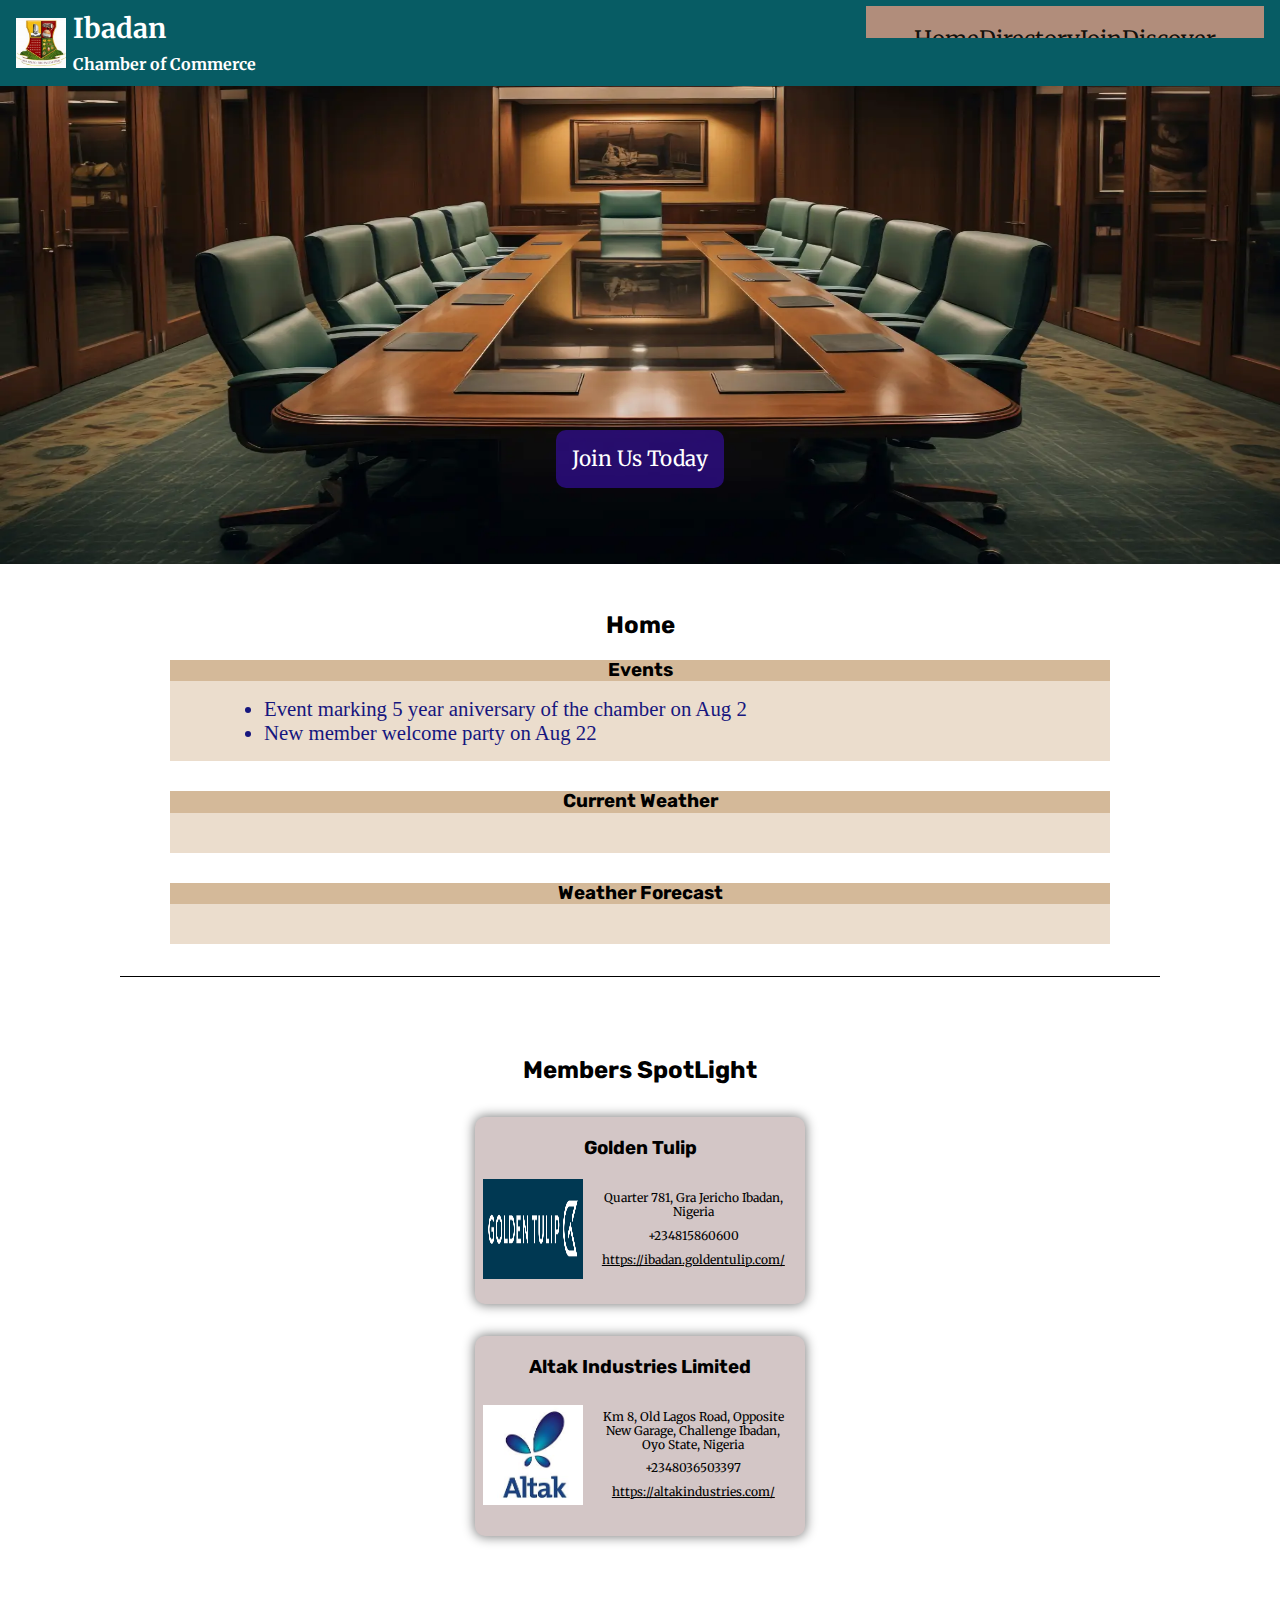
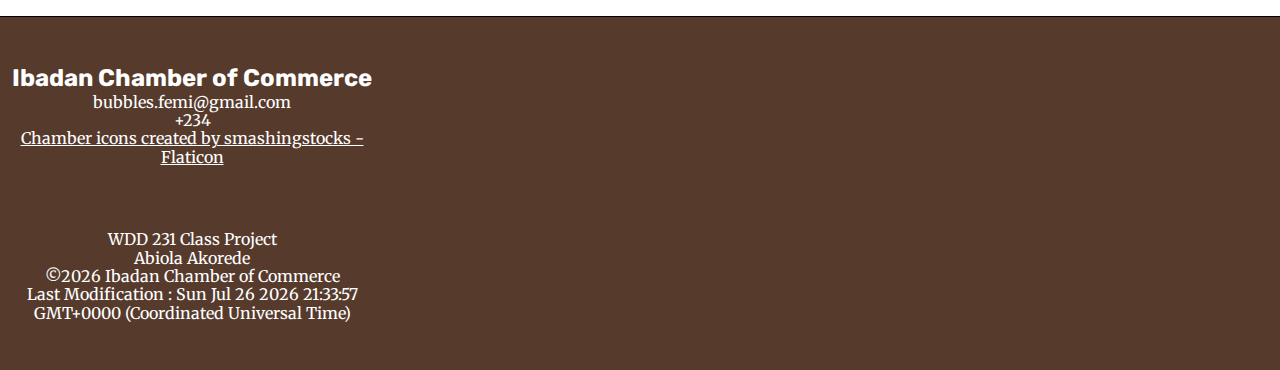
<file: chamber/index.html>
<!DOCTYPE html>
<html lang="en">
<head>
    <meta charset="UTF-8">
    <meta name="viewport" content="width=device-width, initial-scale=1.0">
    <meta name="author" content="Abiola Akorede">
    <meta name="description" content="Home Page | Chamber of Commerce. This will be the home page of business listed on my site.">
    <meta property="og:title" content="Ibadan Chamber of Commerce Homepage">
    <meta property="og:type" content="website">
    <meta property="og:description" content="My chamber of commerce page for WDD231 final project.">
    <meta property="og:image" content="https://abiolafemi.github.io/wdd231/chamber/chamberOfCommercePic.jpg">
    <meta property="og:url" content="https://abiolafemi.github.io/wdd231/chamber/directory.html">
    <title>Home Page | Chamber of Commerce</title>
    <link rel="preconnect" href="https://fonts.googleapis.com">
    <link rel="preconnect" href="https://fonts.gstatic.com" crossorigin>
    <link
        href="https://fonts.googleapis.com/css2?family=Quicksand:wght@300..700&family=Raleway:ital,wght@0,100..900;1,100..900&display=swap"
        rel="stylesheet">
    <link rel="icon" href="favicon.ico" type="image/x-icon">
    <link rel="stylesheet" href="styles/chamber-large.css">
    <link rel="stylesheet" href="styles/chamber.css">
    <link rel="stylesheet" href="styles/normalize.css">
    <script src="scripts/index.js" defer></script>
    
  
</head>
<body>
    <header>
        <div class="header">
            <div id="logo">
                <img src="images/oyo_state.jpeg" alt="A mansion or a house logo" width="50" height="50">
                <p>Ibadan</p>
                <p id="smallFont">Chamber of Commerce</p>
            </div>
            <p id="menuBar"></p>
        </div>
        <nav id="navi">
            <ul>
                <li><a href="index.html">Home</a></li>
                <li><a href="directory.html">Directory</a></li>
                <li><a href="#">Join</a></li>
                <li><a href="#">Discover</a></li>
            </ul>
        </nav>
    </header>
    <main>
        <div class="imagecontainer">
            <picture class="hero">
                <source srcset="images/chamber-heroimage-large.webp" media="(min-width: 1200px)" width="1500"
                    height="750">
                <source srcset="images/chamber-heroimage-medium.webp" media="(min-width: 600px)">
                <img src="images/chamber-heroimage-small.webp"
                    alt="hero-image showing a board room with chairs arranged round a rectangular table" width="400"
                    height="200">
            </picture>
            <p id="action"><a href="#">Join Us Today</a></p>
        </div>
        <section class="infoCardSection">
            <h2>Home</h2>
            <div class="homepageSection1Grid">
                <div>
                    <h3>Events</h3>
                    <ul>
                        <li>Event marking 5 year aniversary of the chamber on Aug 2</li>
                        <li>New member welcome party on Aug 22</li>
                    </ul>
                </div>
                <div>
                    <h3>Current Weather</h3>
                    <div id="current-weather"></div>
                </div>
                <div>
                    <h3>Weather Forecast</h3>
                    <div class="infoCard" id="weather-forecast"></div>
                </div>
            </div>
        </section>
        <section class="homepageSection2">
            <h2>Members SpotLight</h2>
            <div id="members"></div>
        </section>
    </main>
    <footer>
        <div>
            <h2>Ibadan Chamber of Commerce</h2>
            <p>bubbles.femi@gmail.com</p>
            <p>+234</p>
            <p>
                <a id="a" href="https://www.flaticon.com/free-icons/chamber" title="chamber icons">Chamber icons created
                    by
                    smashingstocks - Flaticon</a>
            </p>
        </div>

        <div class="socialMediaIcons"></div>
        <div>
            <p>WDD 231 Class Project</p>
            <p>Abiola Akorede</p>
            <p>©<span id="currentYear"></span> Ibadan Chamber of Commerce</p>
            <p>Last Modification : <span id="lastModified"></span></p>
        </div>
    </footer>
</body>
</html>
</file>
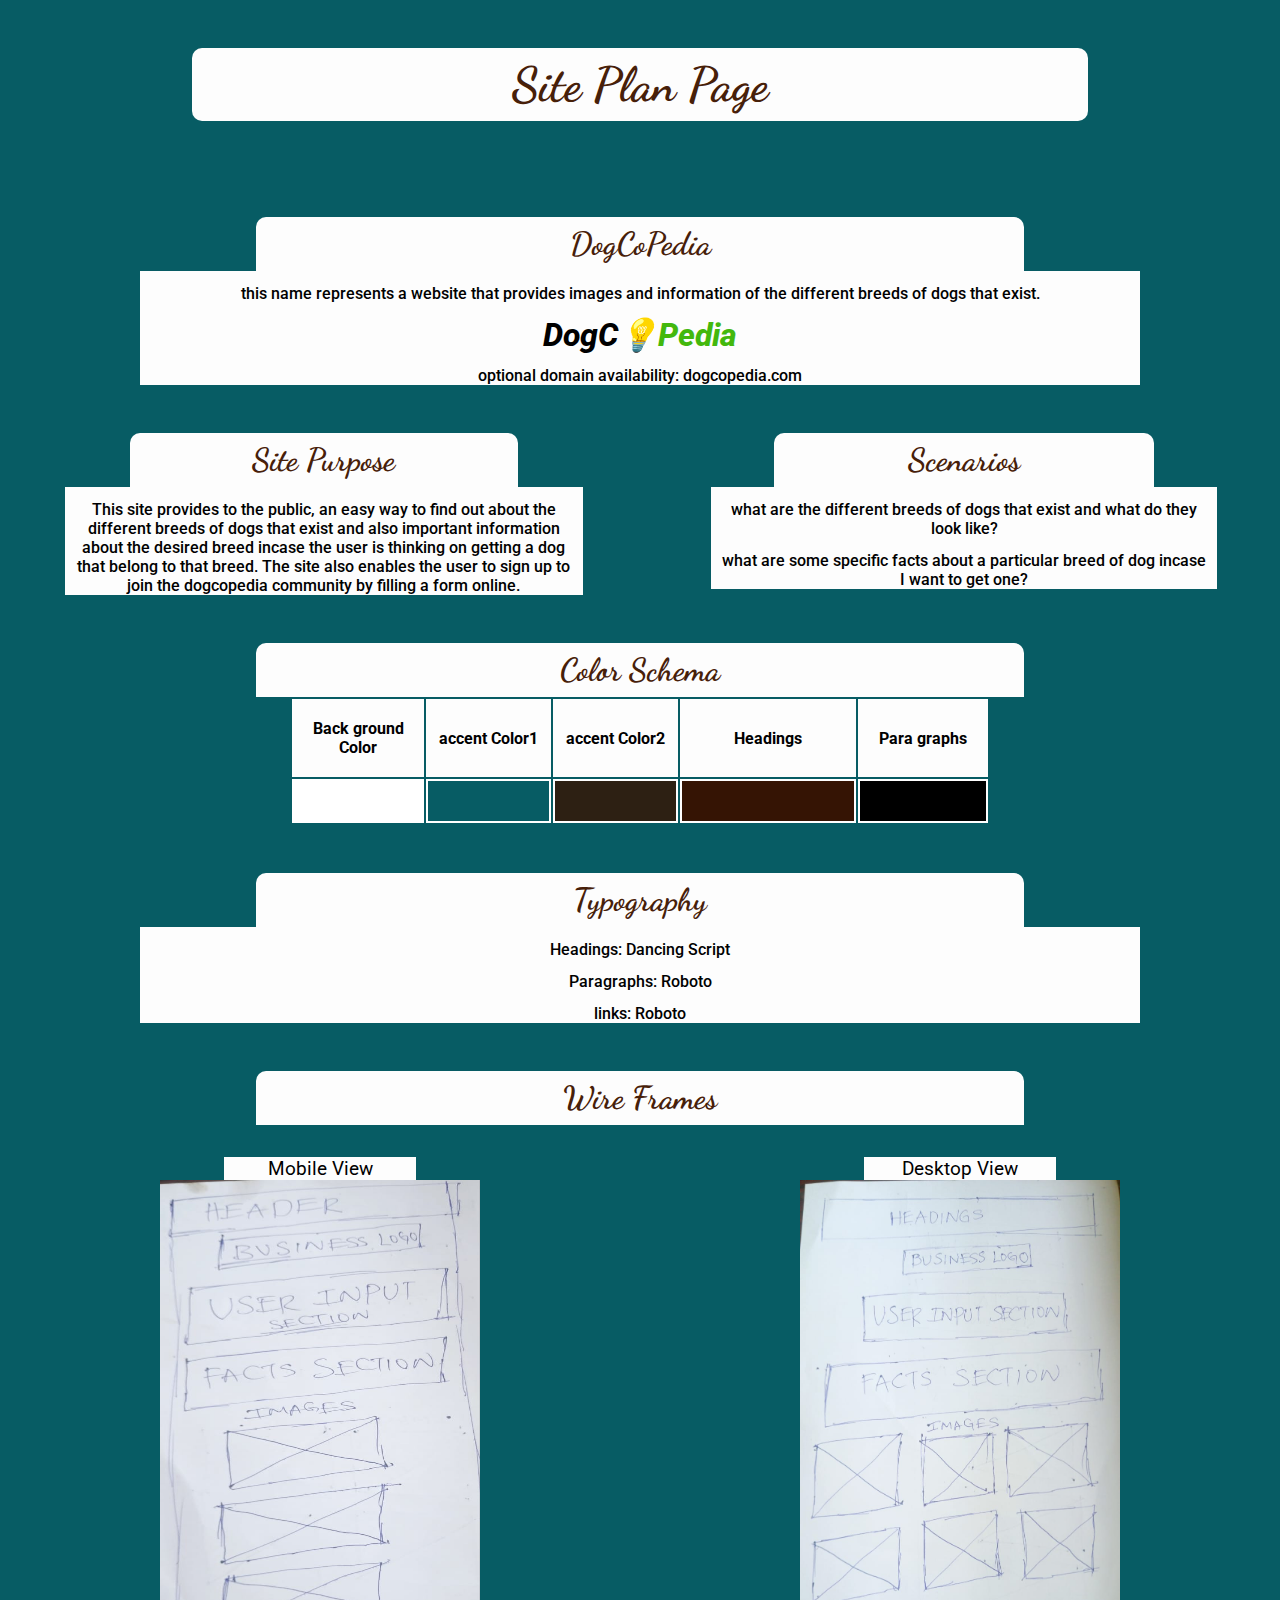
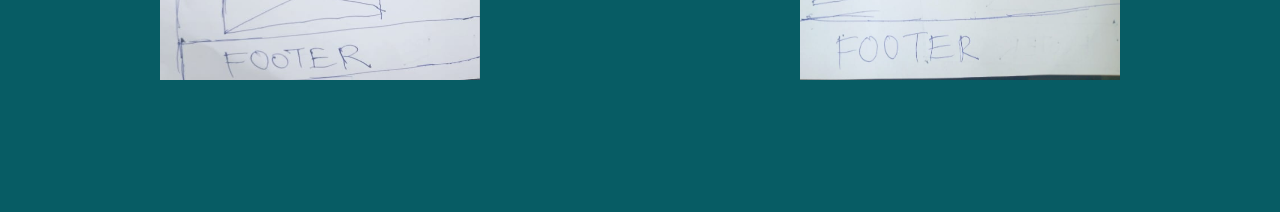
<file: siteplan.html>
<!DOCTYPE html>
<html lang="en">
<head>
    <meta charset="UTF-8">
    <meta name="viewport" content="width=device-width, initial-scale=1.0">
    <title>Site Plan</title>
    <link rel="stylesheet" href="styles/siteplan.css">
    <link rel="stylesheet" href="styles/siteplan-large.css">
</head>
<body>
    <h1>Site Plan Page</h1>
    <div id="name">
    <h2>DogCoPedia</h2>
    <p>
        this name represents a website that provides images and information of the different breeds of 
        dogs that exist.
    </p>
    <p id="logo">DogC<span>💡</span><span id=green>Pedia</span></p>
    <p>optional domain availability: dogcopedia.com</p>
    </div>
    <div id="purpose">
    <h2>Site Purpose</h2>
    <p>
        This site provides to the public, an easy way to find out about the different breeds of dogs that 
        exist and also important information about the desired breed incase the user is thinking on 
        getting a dog that belong to that breed.
        The site also enables the user to sign up to join the 
        dogcopedia community by filling a form online.
    </p>
    </div>
    <div id="scenarios">
    <h2>Scenarios</h2>
    <p>what are the different breeds of dogs that exist and what do they look like?</p>
    <p>what are some specific facts about a particular breed of dog incase I want to get one?</p>
    </div>
    <div id="remainder">
    <h2>Color Schema</h2>
    <table>
        <tr>
            <th>Back ground Color</th>
            <th>accent Color1</th>
            <th>accent Color2</th>
            <th>Headings</th>
            <th>Para graphs</th>
        </tr>
        <tr>
            <td class="BackgroundColor"></td>
            <td class="accentColor1"></td>
            <td class="accentColor2"></td>
            <td class="Headings"></td>
            <td class="Paragraphs"></td>
        </tr>
    </table>
    <h2>Typography</h2>
        <p>Headings: Dancing Script</p>
        <p>Paragraphs: Roboto</p>
        <p>links: Roboto</p>
        <div id="wireframes">
            <h2>Wire Frames</h2>
            <figure id="mobileView">
                <figcaption>Mobile View</figcaption>
                <img src="images/mobile-view-wireframe.jpg" loading="lazy" alt="mobile view wireframe" height="500">
            </figure>
            <figure id="desktopView">
                <figcaption>Desktop View</figcaption>
                <img src="images/large-view-wireframe.jpg" loading="lazy" alt="desktop view wireframe"  height="500">
            </figure>
        </div>
    </div>
</body>
</html>
</file>
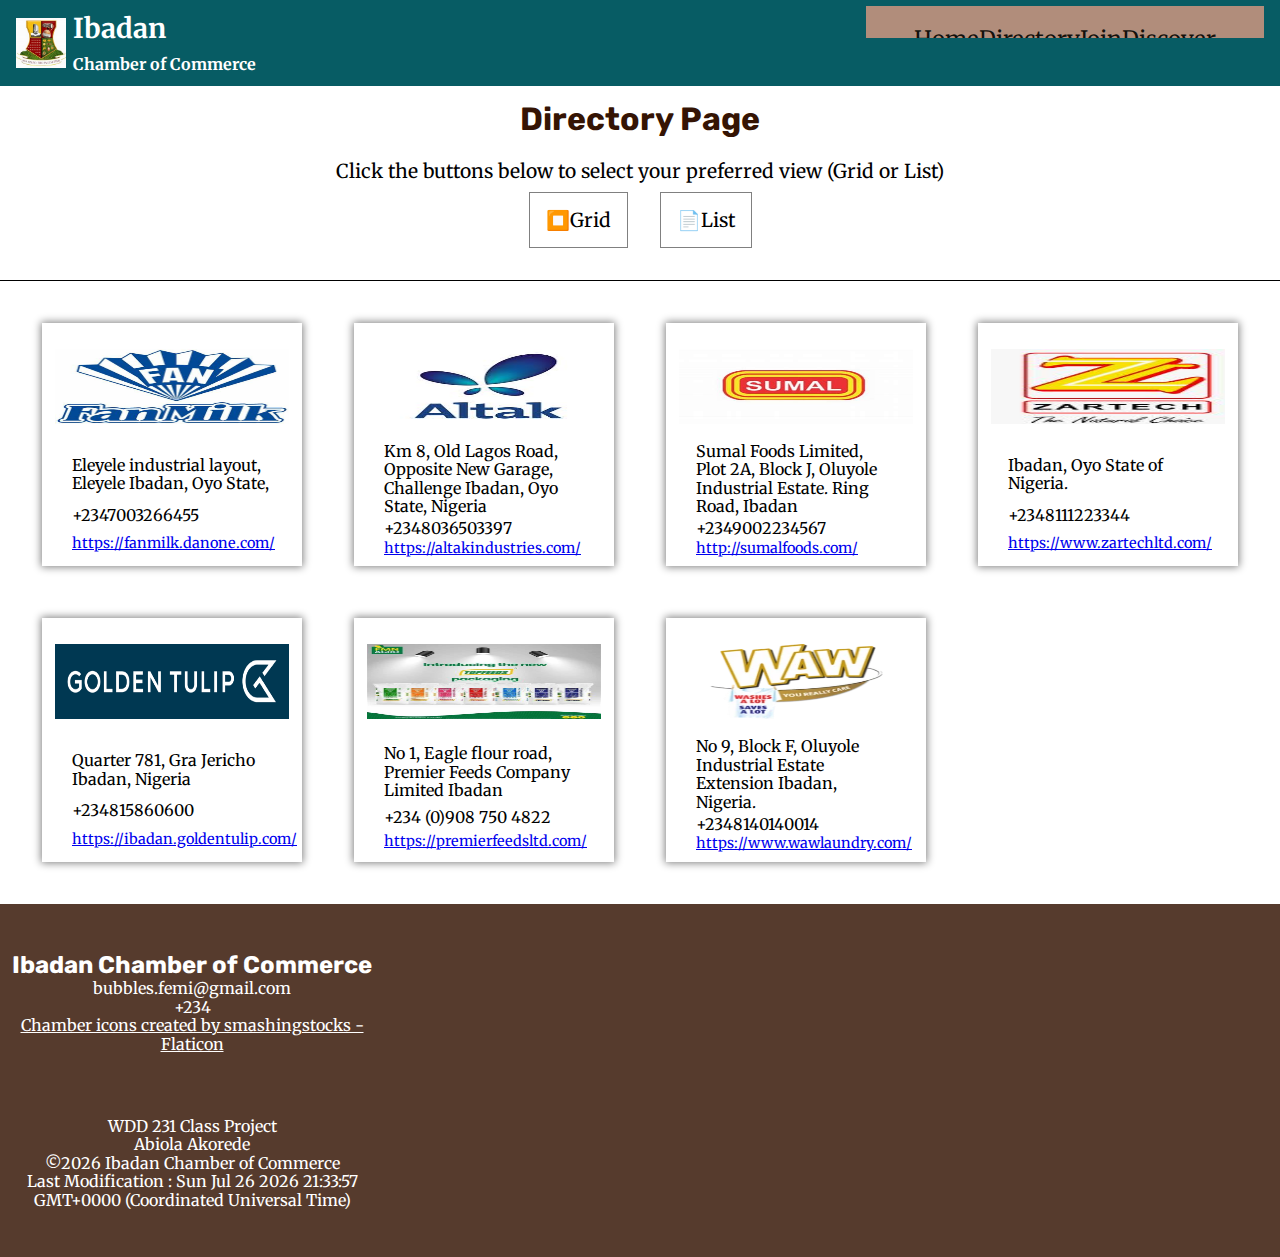
<file: chamber/directory.html>
<!DOCTYPE html>
<html lang="en">
<head>
    <meta charset="UTF-8">
    <meta name="viewport" content="width=device-width, initial-scale=1.0">
    <meta name="author" content="Abiola Akorede">
    <meta name="description" content="Chamberof Commerce. This will be the directory of business listed on my site.">
    <meta property="og:title" content="Abiola Chamber of Commerce Directory">
    <meta property="og:type" content="website">
    <meta property="og:description" content="My chamber of commerce page for WDD231 final project.">
    <meta property="og:image" content="https://www.wltravel.net/wp-content/uploads/2021/05/agodi-gardens.png">
    <meta property="og:url" content="https://abiolafemi.github.io/wdd231/chamber/directory.html">
    <title>Chamber of Commerce: Directory Page</title>
    <link rel="preconnect" href="https://fonts.googleapis.com">
    <link rel="preconnect" href="https://fonts.gstatic.com" crossorigin>
    <link
        href="https://fonts.googleapis.com/css2?family=Quicksand:wght@300..700&family=Raleway:ital,wght@0,100..900;1,100..900&display=swap"
        rel="stylesheet">
    <link rel="icon" href="favicon.ico" type="image/x-icon">
    <link rel="stylesheet" href="styles/chamber-large.css">
    <link rel="stylesheet" href="styles/chamber.css">
    <link rel="stylesheet" href="styles/normalize.css">
    <script src="scripts/directory.js" defer></script>
    
</head>
<body>
    <header>
        <div class="header">
            <div id="logo">
                <img src="images/oyo_state.jpeg" alt="A mansion or a house logo" width="50" height="50">
                <p>Ibadan</p>
                <p id="smallFont">Chamber of Commerce</p>
            </div>
            <p id="menuBar"></p>
        </div>
        <nav id="navi">
            <ul>
                <li><a href="index.html">Home</a></li>
                <li><a href="directory.html">Directory</a></li>
                <li><a href="join.html">Join</a></li>
                <li><a href="discover.html">Discover</a></li>
            </ul>
        </nav>
    </header>
    <main>
        <section>
            <h1>Directory Page</h1>
            <p>Click the buttons below to select your preferred view (Grid or List)</p>
            <div id="displayButtons">
                <p id="grid">⏹️Grid</p>
                <p id="list">📄List</p>
            </div>
        </section>
        <div id="businessList"></div>
    </main>
    <footer>
        <div>
            <h2>Ibadan Chamber of Commerce</h2>
            <p>bubbles.femi@gmail.com</p>
            <p>+234</p>
            <p>
                <a id="a" href="https://www.flaticon.com/free-icons/chamber" title="chamber icons">Chamber icons created
                    by
                    smashingstocks - Flaticon</a>
            </p>
        </div>

        <div class="socialMediaIcons"></div>
        <div>
            <p>WDD 231 Class Project</p>
            <p>Abiola Akorede</p>
            <p>©<span id="currentYear"></span> Ibadan Chamber of Commerce</p>
            <p>Last Modification : <span id="lastModified"></span></p>
        </div>
    </footer>
</body>
</html>
</file>
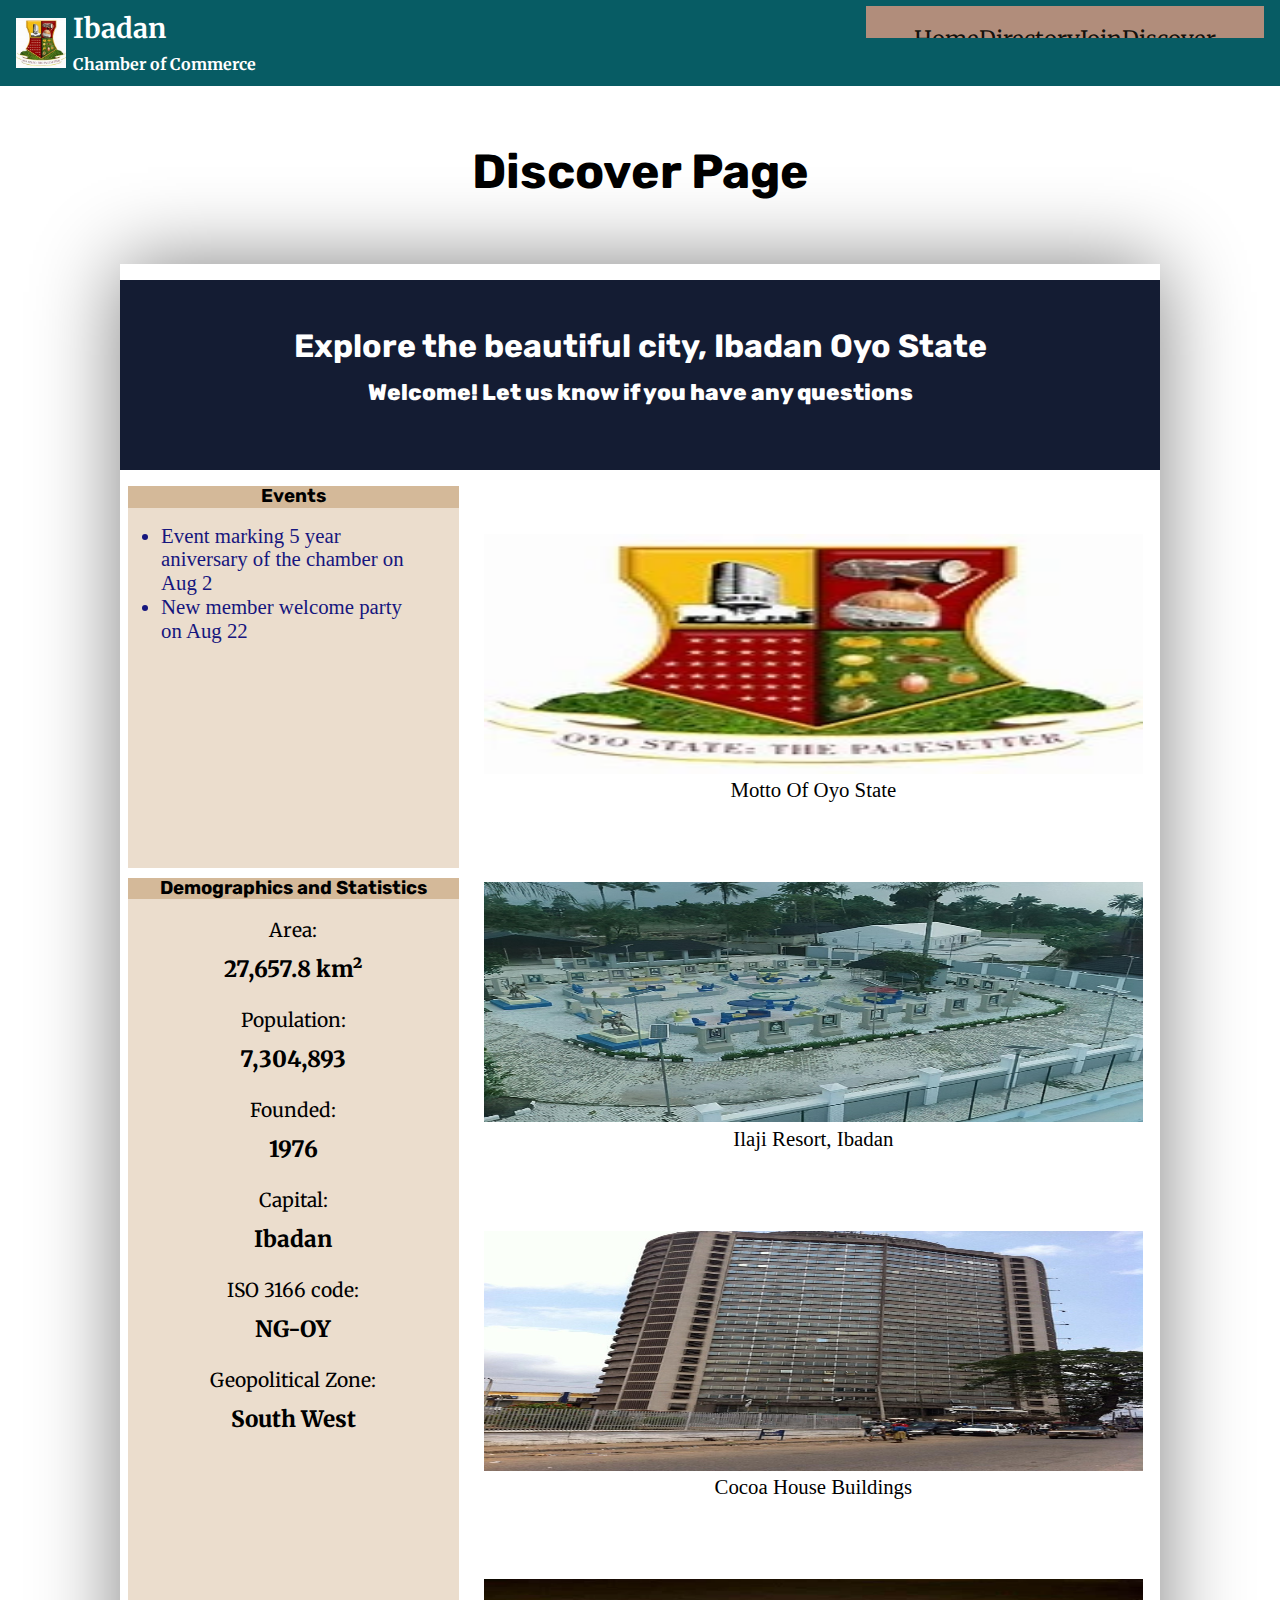
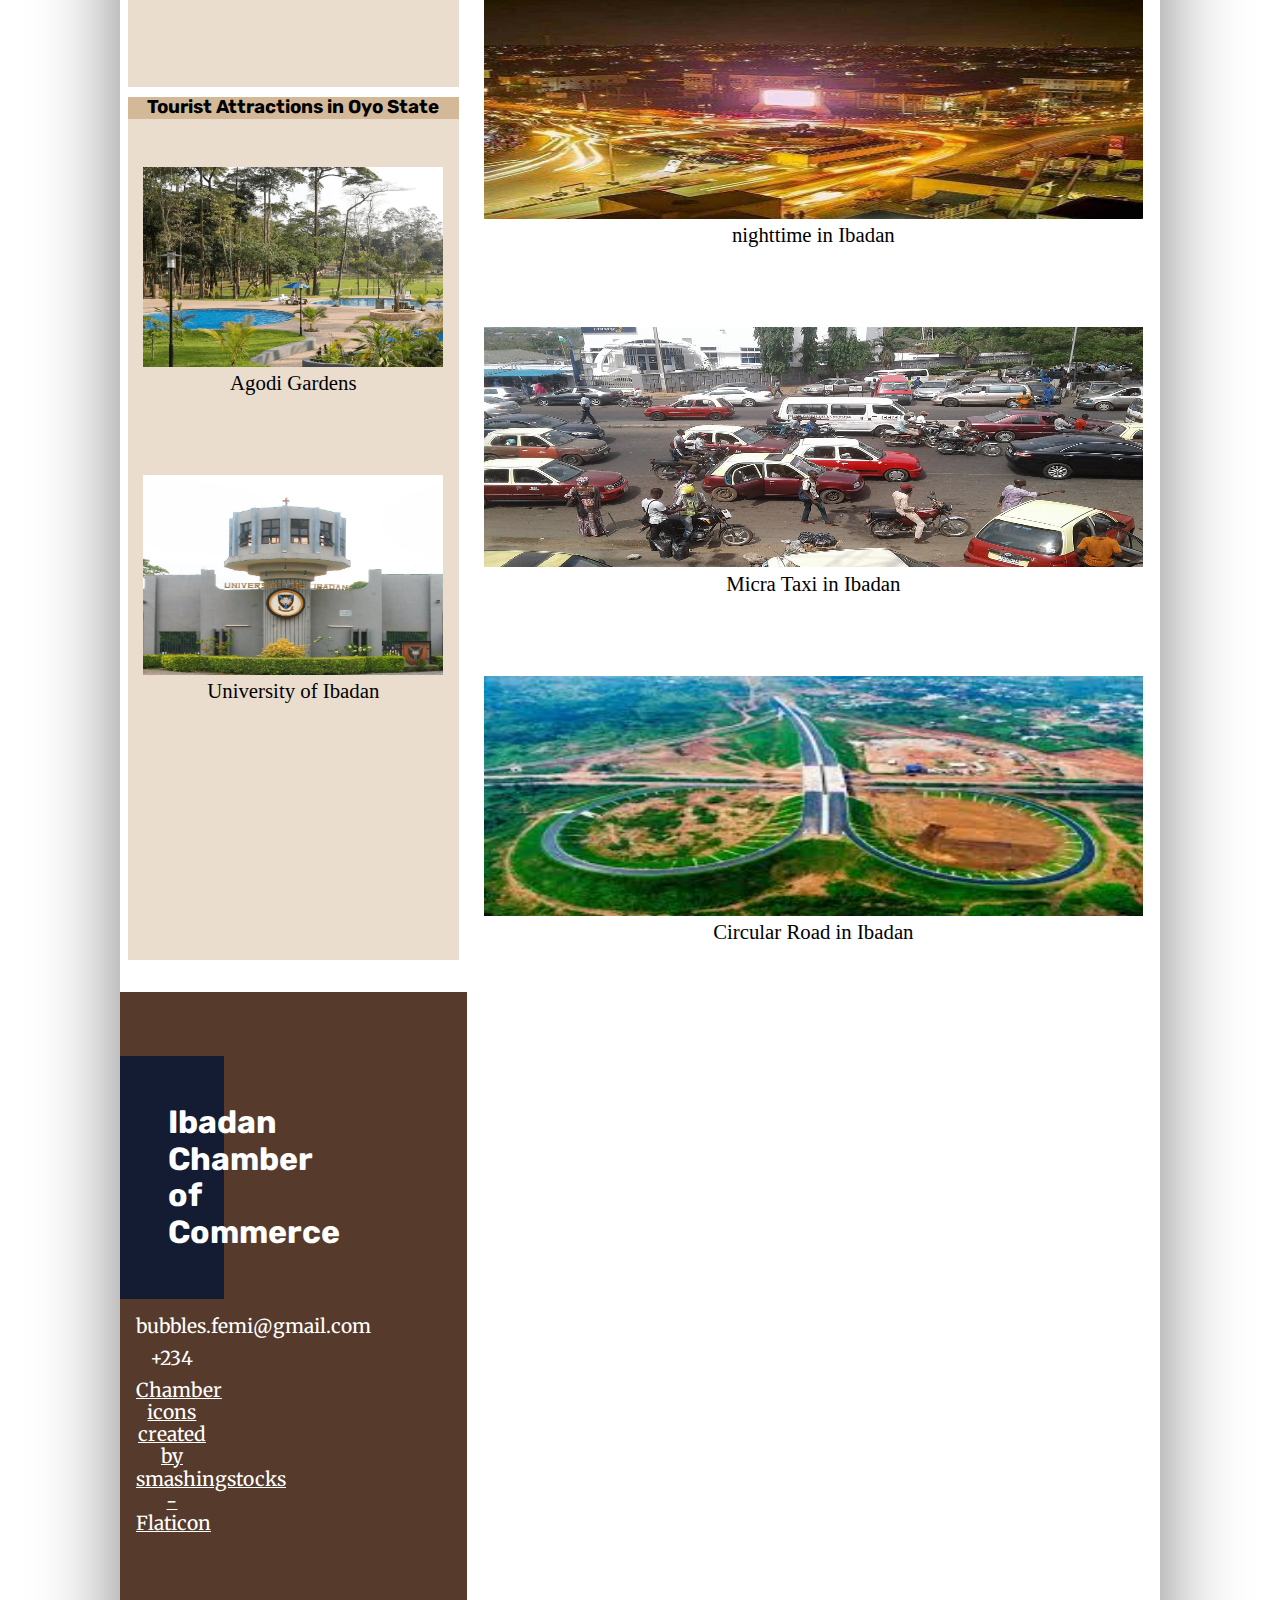
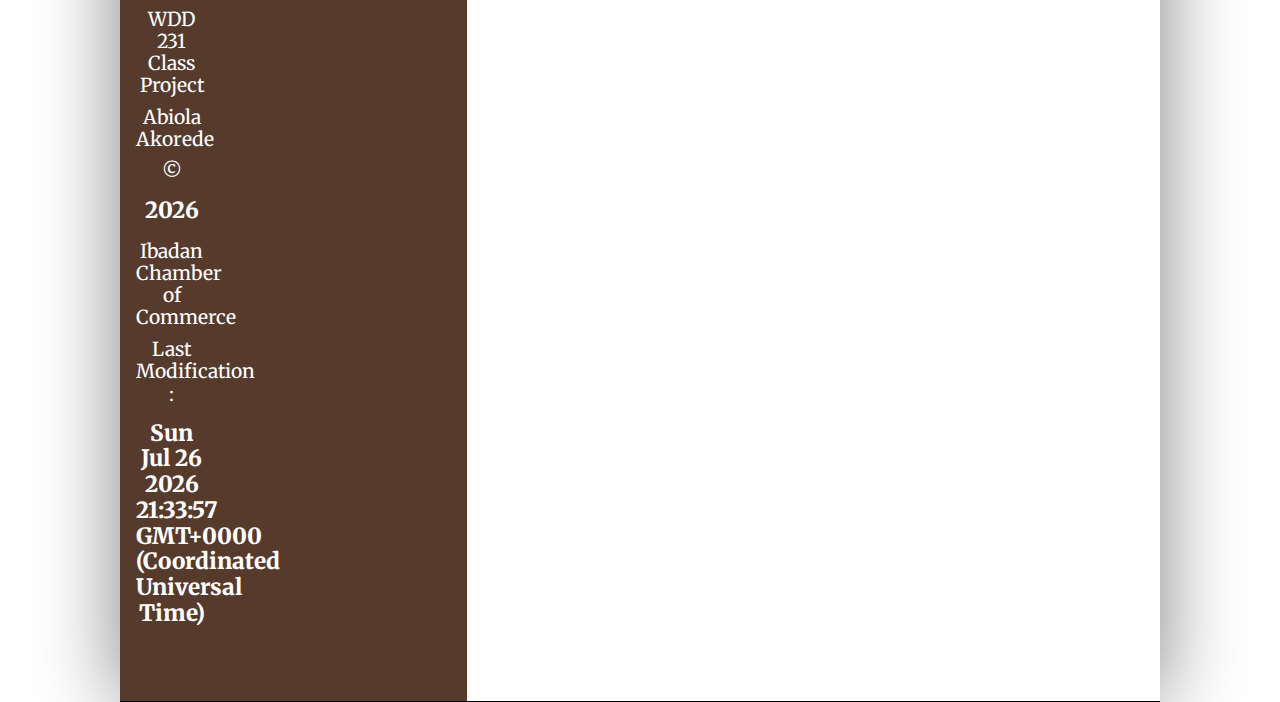
<file: chamber/discover.html>
<!DOCTYPE html>
<html lang="en">
<head>
    <meta charset="UTF-8">
    <meta name="viewport" content="width=device-width, initial-scale=1.0">
    <meta name="author" content="Abiola Akorede">
    <meta name="description" content="Discover Page | Chamber of Commerce. This will be the home page of business listed on my site.">
    <meta property="og:title" content="Ibadan Chamber of Commerce Homepage">
    <meta property="og:type" content="website">
    <meta property="og:description" content="a platform for navigating the business scope of Ibadan, Nigeria">
    <meta property="og:image" content="https://abiolafemi.github.io/wdd231/chamber/chamberOfCommercePic.jpg">
    <meta property="og:url" content="https://abiolafemi.github.io/wdd231/chamber/directory.html">
    <title>Discover Page | Chamber of Commerce</title>
    <link rel="preconnect" href="https://fonts.googleapis.com">
    <link rel="preconnect" href="https://fonts.gstatic.com" crossorigin>
    <link
        href="https://fonts.googleapis.com/css2?family=Quicksand:wght@300..700&family=Raleway:ital,wght@0,100..900;1,100..900&display=swap"
        rel="stylesheet">
    <link rel="icon" href="favicon.ico" type="image/x-icon">
    <link rel="stylesheet" href="styles/chamber-large.css">
    <link rel="stylesheet" href="styles/chamber.css">
    <link rel="stylesheet" href="styles/normalize.css">
    <script src="scripts/discover.js" defer></script>
    
</head>
<body>
    <header>
        <div class="header">
            <div id="logo">
                <img src="images/oyo_state.jpeg" alt="A mansion or a house logo" width="50" height="50">
                <p>Ibadan</p>
                <p id="smallFont">Chamber of Commerce</p>
            </div>
            <p id="menuBar"></p>
        </div>
        <nav id="navi">
            <ul>
                <li><a href="index.html">Home</a></li>
                <li><a href="directory.html">Directory</a></li>
                <li><a href="join.html">Join</a></li>
                <li><a href="discover.html">Discover</a></li>
            </ul>
        </nav>
    </header>
    <main id="discoverMain">
        <h1>Discover Page</h1>
        <section class="infoCardSection discoverGrid">
            <h2>Explore the beautiful city, Ibadan Oyo State <span></span></h2>
            <div class="homepageSection1Grid" id="info">
                <div>
                    <h3>Events</h3>
                    <ul>
                        <li>Event marking 5 year aniversary of the chamber on Aug 2</li>
                        <li>New member welcome party on Aug 22</li>
                    </ul>
                </div>
                <div>
                    <h3>Demographics and Statistics</h3>
                    <div class="infoCard">
                        <p>Area: <span>27,657.8 km²</span></p>
                        <p>Population: <span>7,304,893</span></p>
                        <p>Founded: <span>1976</span></p>
                        <p>Capital: <span>Ibadan</span></p>
                        <p>ISO 3166 code: <span>NG-OY</span></p>
                        <p>Geopolitical Zone: <span>South West</span></p>
                    </div>
                </div>
                <div>
                    <h3>Tourist Attractions in Oyo State</h3>
                    <figure>
                        <img src="images/agodi_gardens.png" alt="picture of agodi gardens" width="300" height="200" loading="lazy">
                        <figcaption>Agodi Gardens</figcaption>
                    </figure>
                    <figure>
                        <img src="images/ui.webp" alt="picture of University of Ibadan" width="300" height="200" loading="lazy">
                        <figcaption>University of Ibadan</figcaption>
                    </figure>
                </div>
            </div>
            <div id="imagesSection">
                <figure>
                    <img src="images/oyo_state.webp" alt="picture of the motto of Oyo State" loading="lazy">
                    <figcaption>Motto Of Oyo State</figcaption>
                </figure>
                <figure>
                    <img src="images/ilaji_resorts.webp" alt="picture of ilaji resort in Ibadan, Oyo State" loading="lazy">
                    <figcaption>Ilaji Resort, Ibadan</figcaption>
                </figure>
                <figure>
                    <img src="images/cocoa_house.jpg" alt="picture of tall buildings in lagos" loading="lazy">
                    <figcaption>Cocoa House Buildings</figcaption>
                </figure>
                <figure>
                    <img src="images/night-life.webp" alt="picture of nighttime in Ibadan" loading="lazy">
                    <figcaption>nighttime in Ibadan</figcaption>
                </figure>
                <figure>
                    <img src="images/Micra_cars_in_Ibadan.webp" alt="picture of Micra in Ibadan" loading="lazy">
                    <figcaption>Micra Taxi in Ibadan</figcaption>
                </figure>
                <figure>
                    <img src="images/circlular_road.webp" alt="picture of circular road in Ibadan" loading="lazy">
                    <figcaption>Circular Road in Ibadan</figcaption>
                </figure>
            </div>
            <footer>
                <div>
                    <h2>Ibadan Chamber of Commerce</h2>
                    <p>bubbles.femi@gmail.com</p>
                    <p>+234</p>
                    <p>
                        <a id="a" href="https://www.flaticon.com/free-icons/chamber" title="chamber icons">Chamber icons created
                            by
                            smashingstocks - Flaticon</a>
                    </p>
                </div>
        
                <div class="socialMediaIcons"></div>
                <div>
                    <p>WDD 231 Class Project</p>
                    <p>Abiola Akorede</p>
                    <p>©<span id="currentYear"></span> Ibadan Chamber of Commerce</p>
                    <p>Last Modification : <span id="lastModified"></span></p>
                </div>
            </footer>
        </section>
    </main>
</body>
</html>
</file>
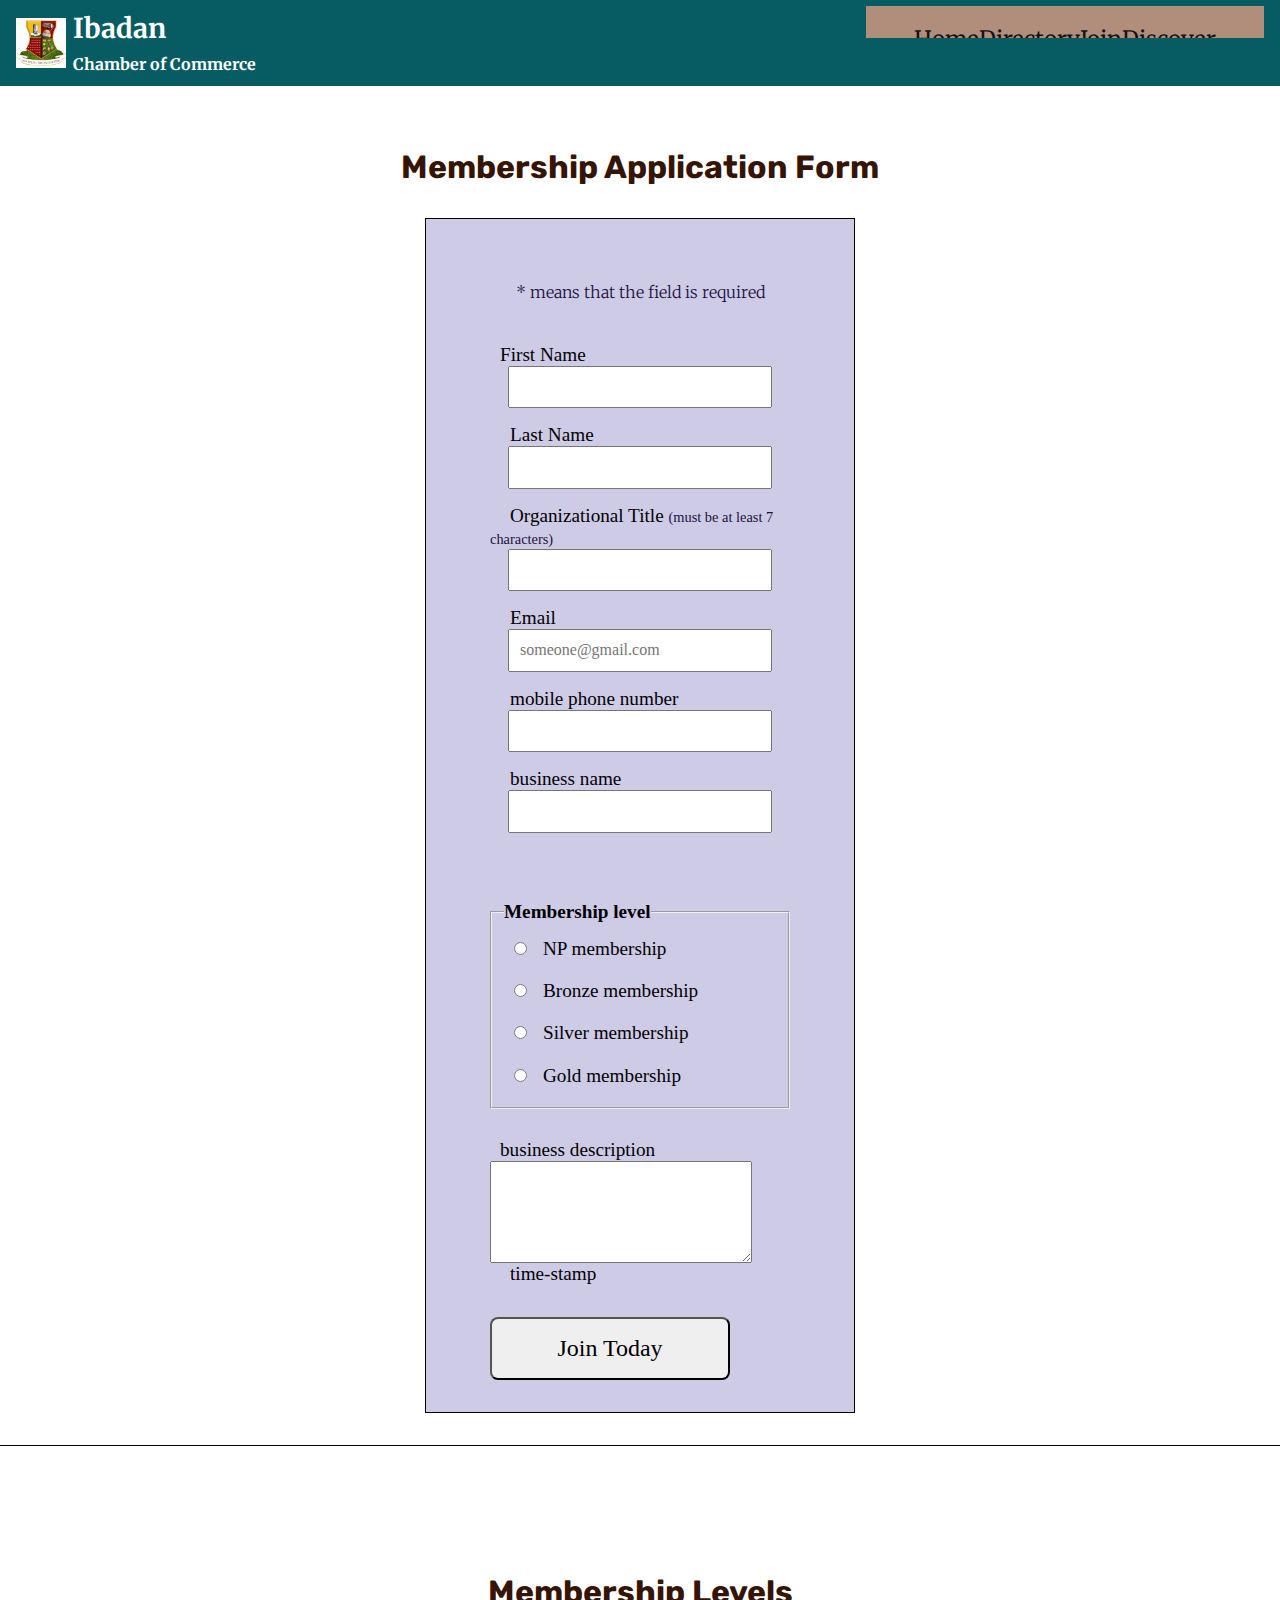
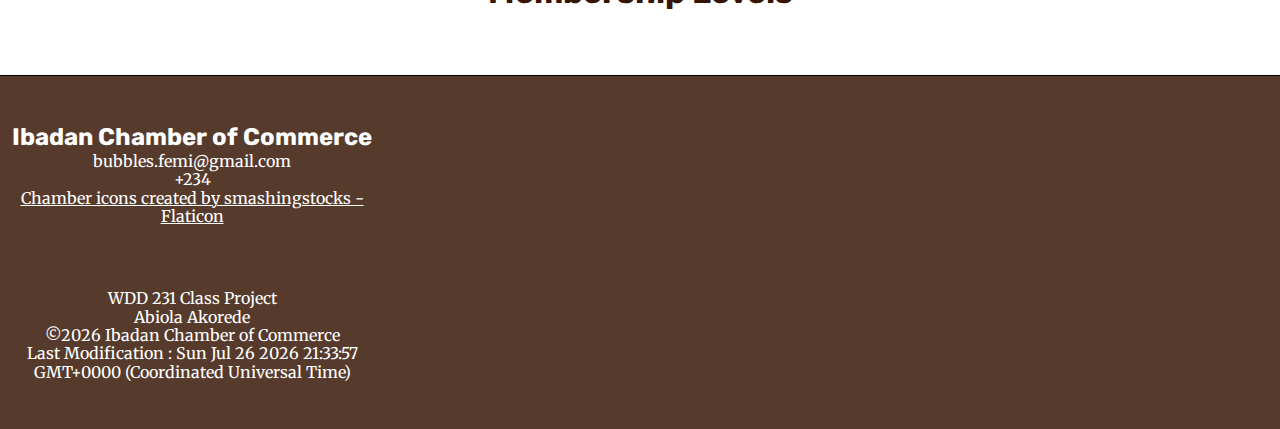
<file: chamber/join.html>
<!DOCTYPE html>
<html lang="en">
<head>
    <meta charset="UTF-8">
    <meta name="viewport" content="width=device-width, initial-scale=1.0">
    <meta name="author" content="Abiola Akorede">
    <meta name="description" content="a platform for navigating the business scope of lagos, Nigeria">
    <meta property="og:title" content="Ibadan Chamber of Commerce Homepage">
    <meta property="og:type" content="website">
    <meta property="og:description" content="My chamber of commerce page for WDD231 final project.">
    <meta property="og:image" content="https://abiolafemi.github.io/wdd231/chamber/chamberOfCommercePic.jpg">
    <meta property="og:url" content="https://abiolafemi.github.io/wdd231/chamber/directory.html">
    <title>Join Page | Chamber of Commerce</title>
    <link rel="preconnect" href="https://fonts.googleapis.com">
    <link rel="preconnect" href="https://fonts.gstatic.com" crossorigin>
    <link
        href="https://fonts.googleapis.com/css2?family=Quicksand:wght@300..700&family=Raleway:ital,wght@0,100..900;1,100..900&display=swap"
        rel="stylesheet">
    <link rel="icon" href="favicon.ico" type="image/x-icon">
    <link rel="stylesheet" href="styles/chamber-large.css">
    <link rel="stylesheet" href="styles/chamber.css">
    <link rel="stylesheet" href="styles/normalize.css">
    <script src="scripts/join.js" defer></script>
</head>
<body>
    <header>
        <div class="header">
            <div id="logo">
                <img src="images/oyo_state.jpeg" alt="A mansion or a house logo" width="50" height="50">
                <p>Ibadan</p>
                <p id="smallFont">Chamber of Commerce</p>
            </div>
            <p id="menuBar"></p>
        </div>
        <nav id="navi">
            <ul>
                <li><a href="index.html">Home</a></li>
                <li><a href="directory.html">Directory</a></li>
                <li><a href="join.html">Join</a></li>
                <li><a href="discover.html">Discover</a></li>
            </ul>
        </nav>
    </header>
    <main class="joinMain">
        <section class="joinsection0">
            <h1>Membership Application Form</h1>
            <form class="joinForm" method="get" action="thankyou.html">
                <p class="indicator"> * means that the field is required</p>
                <label>First Name<input type="text" name="firstname" autocomplete="on" required></label>
                <label>Last Name<input type="text" name="lastname" autocomplete="on" required></label>
                <label>Organizational Title <span>(must be at least 7 characters)</span><input type="text" name="organisational-title" pattern="[a-zA-Z\- ]{7,}"
                        autocomplete="organization-title"></label>
                <label>Email<input type="email" name="email" placeholder="someone@gmail.com" autocomplete="on"
                        required></label>
                <label>mobile phone number<input type="tel" name="phonenumber" autocomplete="on" required></label>
                <label>business name<input type="text" name="businessname" autocomplete="organization"
                 required></label>
                <fieldset>
                    <legend>Membership level</legend>
                    <label class="radio"><input type="radio" name="membership" value="NP">NP membership</label>
                    <label class="radio"><input type="radio" name="membership" value="Bronze">Bronze membership</label>
                    <label class="radio"><input type="radio" name="membership" value="Silver">Silver membership</label>
                    <label class="radio"><input type="radio" name="membership" value="Gold">Gold membership</label>
                </fieldset>
                <label>business description<textarea name="review" id="review"></textarea></label>
                <label>time-stamp<input type="hidden" name="time-stamp" id="timeStamp"></label>
                <input type="submit" id="submit" name="submit" value="Join Today">
            </form>
            <dialog id="dialog"></dialog>
        </section>
        <section class="joinsection1">
            <h1>Membership Levels</h1>
            <div id="membershipCards"></div>
        </section>
    </main>
    <footer>
        <div>
            <h2>Ibadan Chamber of Commerce</h2>
            <p>bubbles.femi@gmail.com</p>
            <p>+234</p>
            <p>
                <a id="a" href="https://www.flaticon.com/free-icons/chamber" title="chamber icons">Chamber icons created
                    by
                    smashingstocks - Flaticon</a>
            </p>
        </div>

        <div class="socialMediaIcons"></div>
        <div>
            <p>WDD 231 Class Project</p>
            <p>Abiola Akorede</p>
            <p>©<span id="currentYear"></span> Ibadan Chamber of Commerce</p>
            <p>Last Modification : <span id="lastModified"></span></p>
        </div>
    </footer>
</body>
</html>
</file>
<file: chamber/styles/chamber-large.css>
@media screen and (min-width: 38rem) {

    .header #logo {
        width: 40%;
        display: flex;
        justify-content: start;
        height: 70px;
    }

    .header #logo p {
        font-size: 1.9rem;
        padding-left: 7px;
        align-self: center;
    }

    .header #logo #smallFont {
        font-size: 1.2rem;
        max-width: 15rem;
    }

    .header #menuBar::before {
        display: none;
    }

    #navi,
    #navi.show {
        max-width: 28rem;
        display: block;
        position: fixed;
        top: 0.4rem;
        right: 1rem;
        z-index: 6;
    }

    #navi ul {
        display: flex;
        max-width: 28rem;
        justify-content: space-between;
        padding: 1rem;
        background-color: #075c64;
    }
    
    #navi ul li a {
        padding: 1rem;
        color: #FEFBF6;
    }

    #navi ul li a:hover {
        font-size: 1.5rem;
        color: #351404;
        background-color: white;
        border-radius: 10px;
        padding: 0.5rem;
    }

    .imagecontainer {
        margin-top: 1.5rem;
    }

    .imagecontainer #action {
        font-size: 2rem;
    }

    .imagecontainer a:hover {
        font-size: 2.3rem;
    }

    footer {
        display: flex;
        justify-content: space-evenly;
    }

    footer div {
        width: 30%;
    }


    main .infoCardSection .homepageSection1Grid {
        display: grid;
        grid-template-columns: 2fr 1fr 1fr;
        gap: 10px;
    }

    
    main .infoCardSection #info {
        display: grid;
        grid-template-columns: 1fr;
        gap: 10px;
    }

    main .infoCardSection #info p {
       text-align: center;
    }


    .homepageSection1Grid div p {
        text-align: start;
    }

    .homepageSection1Grid div p {
        text-align: start;
    }

    .homepageSection2 #members {
        width: 80%;
        grid-template-columns: 1fr 1fr;
    }

    form {
        width: 90%;
        max-width: 400px;
    }

    .joinMain {
        display: grid;
        grid-template-columns: 1fr 1fr;
    }

    .discoverGrid {
        display: grid;
        grid-template-columns: 1fr 2fr;
        box-shadow: 0 0 5rem grey;
    }
    
    .discoverGrid h2 {
        grid-column: 1 / 3;
    }
    
    .discoverGrid img:hover {
    opacity: 0.65;
    }

   
}
</file>
<file: chamber/styles/chamber.css>
@import url('https://fonts.googleapis.com/css2?family=Merriweather:ital,wght@0,300;0,400;0,700;0,900;1,300;1,400;1,700;1,900&family=Rubik:ital,wght@0,300..900;1,300..900&display=swap');



* {
    padding: 0;
    margin: 0;
}

h1,
h2,
h3 {
    font-family: "Rubik", Arial, Helvetica, sans-serif;
}

a,
p {
    font-family: "Merriweather", 'Times New Roman', Times, serif;
    font-weight: 400;
    font-style: normal;
}


/*-------------------Directory Page Header--------------------*/
.header {
    background-color: #075c64;
    padding: 0.5rem 1rem;
    position: fixed;
    width: 100%;
    top: 0;
    z-index: 5;
}

.header #logo {
    display: grid;
    grid-template-columns: auto 1fr;
}

.header #logo img {
    grid-row: 1 / 3;
    align-self: center;
}

.header #logo p {
    font-size: 1.7rem;
    font-weight: 700;
    max-width: 10rem;
    color: white;
}

.header #logo #smallFont {
    font-size: 1rem;
}

.header #menuBar::before {
    content: "≡";
    font-size: 3rem;
    position: absolute;
    top: 1rem;
    right: 4rem;
    color: #FEFBF6;
}

.header #menuBar.show::before {
    content: "✖";
}

/*-------------------Directory Page Navigation--------------------*/

#navi {
    display: grid;
    grid-template-rows: 0fr;
}

#navi.show {
    display: grid;
    grid-template-rows: 1fr;
    transition: grid-template-rows 0.5s ease-out;
    width: 100%;
    position: fixed;
    top: 82px;
    z-index: 5;
}

#navi ul {
    overflow: hidden;
    padding: 1rem 3rem;
    font-size: 1.4rem;
    background-color: #b18d7b;
}

#navi ul li {
    list-style-type: none;
    padding: 5px 0;
}

#navi ul li a {
    padding: 0.7rem 0;
    color: #14110c;
    text-decoration: none;
}

#navi ul li a:hover {
    color: gold;
}

/*-------------------Directory Page Main Section--------------------*/

main section {
    padding-top: 80px;
    padding-bottom: 2rem;
    border-bottom: 1px solid black;
}

main section h1 {
    text-align: center;
    color: #351404;
}

main section p {
    font-size: 1.2rem;
    padding: 0 1rem 10px 1rem;
    text-align: center;
}

main section #displayButtons {
    display: flex;
    justify-content: center;
}

main section #displayButtons p {
    padding: 1rem;
    margin: 0 1rem;
    border: 1px solid grey;
}

main section #displayButtons p:hover {
    font-weight: 800;
    color: white;
    background-color: gold;
}


/*-------------------Directory Page Main Grid Display--------------------*/

main #businessList {
    padding: 2rem;
    margin: 0 auto;
    display: grid;
    grid-template-columns: repeat(auto-fit, minmax(250px, 1fr));
    column-gap: 2rem;
    row-gap: 2rem;
}

main #businessList div {
    padding: 10px 0;
    margin: 10px;
    display: grid;
    grid-template-columns: 1fr;
    justify-items: center;
    box-shadow: 0 0 8px 1px gray;
}

main #businessList div img {
    width: 90%;
    padding: 1rem 0;
}

main #businessList div p {
    font-size: 0.8rem;
    width: 90%;
    padding: 2px 0;
    text-align: center;
}

main #businessList div a {
    font-size: 0.9rem;
}

/*-------------------Directory Page Main List Display--------------------*/

main #businessList.list {
    max-width: 60rem;
    padding: 2rem;
    margin: 0 auto;
    display: grid;
    grid-template-columns: 1fr;
    row-gap: 1rem;
}


main #businessList div.evenList,
main #businessList div.oddList {
    padding: 1rem 2rem;
    display: flex;
    height: fit-content;
    justify-content: space-evenly;
    flex-wrap: wrap;
    background-color: #ecb15971;
}

main #businessList div.evenList {
    background-color: #fdf9f3ef;
}

main #businessList div p {
    width: 200px;
    font-size: 1rem;
    padding: 2px 0;
    text-align: start;
    align-self: center;
}

main #businessList div a {
    width: 200px;
    align-self: center;
}

/*-------------------Directory Page footer--------------------*/

footer {
    padding: 3rem 0;
    display: grid;
    grid-template-columns: 1fr;
    row-gap: 2rem;
    background-color: #351404d5;
}

footer div p,
footer div h2 {
    text-align: center;
    color: white;
}

#a {
    color: white;
}

/*--------------------- Home page styling -------------------*/
main .hero {
    position: relative;
}

.imagecontainer {
    height: fit-content;
}

.hero img {
    width: 100%;
    height: auto;
    max-height: 30rem;
    margin-top: 60px;
}

.imagecontainer #action {
    color: white;
    font-size: 1.3rem;
    font-weight: 800;
    text-align: center;
    position: relative;
    bottom: 120px;
    z-index: 4;
}

.imagecontainer a {
    padding: 1rem;
    border-radius: 10px;
    text-decoration: none;
    color: white;
    margin: 0 auto;
    background-color: rgba(56, 15, 167, 0.63);
}

.imagecontainer a:hover {
    font-size: 1.4rem;
}

/*--------------------- Home page main section1-------------------*/
main .infoCardSection {
    max-width: 65rem;
    margin: 0 auto;
    padding: 0;
}

main .infoCardSection h2 {
    text-align: center;
    padding: 20px;
}

main .infoCardSection .homepageSection1Grid {
    display: grid;
    grid-template-columns: 1fr;
    gap: 30px;
    padding: 0 50px;
    margin-bottom: 2rem;
}

main .infoCardSection .homepageSection1Grid div {
    background-color: rgb(235, 221, 205);

}

.infoCardSection div ul {
    padding: 1rem 0;
    font-size: 1.3rem;
    width: 80%;
    margin: 0 auto;
    color: rgb(22, 22, 126);
}

/*--------------------- Home page main section1 current weather div -------------------*/
main .infoCardSection div #current-weather {
    padding: 20px 0;
    display: grid;
    grid-template-columns: 1fr 2fr;
    justify-items: center;
}

.homepageSection1Grid div #current-weather p {
    font-size: 0.8rem;
    text-align: center;
}

.homepageSection1Grid div #current-weather p:first-child {
    font-size: 1.3rem;
    font-weight: 900;
}

/*--------------------- Home page main section1 weather forecast div -------------------*/
.homepageSection1Grid div .infoCard {
    padding: 20px 0;
}

.homepageSection1Grid div .infoCard p {
    text-align: center;
}

.homepageSection1Grid div #weather-forecast span {
    font-weight: 700;
}

/*--------------------- Home page main section1 h3 heading  -------------------*/
main .infoCardSection .homepageSection1Grid h3 {
    text-align: center;
    background-color: rgb(212, 185, 153);
}


.homepageSection2 h2 {
    text-align: center;
}

.homepageSection2 #members {
    width: 90%;
    margin: 0 auto;
    padding: 2rem 0;
    display: grid;
    grid-template-columns: 1fr;
    gap: 1rem;
    justify-items: center;
}

.homepageSection2 #members>div {
    padding: 5px;
    margin-bottom: 1rem;
    max-width: 20rem;
    background-color: rgb(211, 198, 198);
    border-radius: 10px;
    box-shadow: 0 0 12px 1px gray;
}


.homepageSection2 #members h3 {

    padding-top: 1rem;
    text-align: center;
}

.homepageSection2 #members div p,
.homepageSection2 #members div a {
    color: black;
    text-align: center;
    font-size: 0.75rem;
}

.homepageSection2 #members div div {
    padding: 1rem 0;
    display: grid;
    grid-template-columns: 1fr 2fr;
    justify-items: center;
    align-items: center;
}

.homepageSection2 #members div div div {
    display: grid;
    grid-template-columns: 1fr;
}

/*------------------------- Join Page Styling  --------------------------*/

.joinsection1 h1 {
    font-size: 2rem;
    margin: 3rem 0 2rem;
}


#membershipCards div {
    border: 2px solid rgba(219, 147, 14, 0.973);
    background-color: rgba(228, 156, 24, 0.63);
    ;
    padding: 0.5rem;
    width: 90%;
    margin: 1rem auto;
    border-radius: 0 12px 0 12px;
    animation: opacityrise 2s;
}


#membershipCards div button {
    display: block;
    margin: 0 auto;
}

::backdrop {
    background-color: rgba(134, 130, 125, 0.719);
}

@keyframes opacityrise {
    0% {
        opacity: 0;
        margin-top: 10rem;
    }

    100% {
        opacity: 1;
        margin-top: 1rem;
    }
}

#dialog {
    position: relative;
    font-size: 1.5rem;
    font-weight: 800;
    text-align: center;
    width: 80%;
    padding: 3rem 1rem;
    color: rgb(235, 234, 223);
    background-color: rgb(51, 59, 133);
    border: 2px solid navy;
    place-self: center;
}

#dialog button {
    position: absolute;
    top: 0;
    right: 0;
    width: 4rem;
    font-size: 2rem;
}

#dialog p,
#dialog h2 {
    margin-top: 1rem;
}

#dialog .benefit {
    margin-top: 0.2rem;
}

.joinMain {
    margin-top: 3rem;
    display: grid;
    grid-template-columns: 1fr;
}

.joinMain h1,
.thankyouMain h1 {
    text-align: center;
    margin-bottom: 2rem;
}

form {
    background-color: rgba(145, 137, 199, 0.445);
    padding: 5% 5% 0 5%;
    width: 80%;
    max-width: 300px;
    margin: 1rem auto 0;
    border: 1px solid black;
}

label span {
    font-size: 0.9rem;
    color: rgb(29, 17, 63);
}

.indicator {
    font-size: 1rem;
    font-weight: 300;
    text-align: center;
    margin-bottom: 2rem;
    color: rgb(29, 17, 63);
}

label {

    padding: 10px 10px;
    color: black;
    font-size: 1.2rem;
    font-weight: 500;
}


input[type=checkbox] {
    margin: 10px;
}

.radio {
    display: block;
}

fieldset {
    margin: 30px 0;
}


main input[type=radio] {

    margin-right: 1rem;
    text-align: start;
}

legend {
    color: black;
    font-size: 1.2rem;
    font-weight: 800;
}

input[type=text],
input[type=date],
input[type=email],
input[type=tel],
select,
textarea {
    display: block;
    padding: 10px;
    width: 80%;
    margin: auto;
    font-size: 1rem;
}

input[type=text],
input[type=email],
input[type=tel] {
    margin-bottom: 1rem;
}

textarea {
    height: 5rem;
    margin-bottom: 30px;
}


input[type=submit] {
    margin: 2rem auto;
    padding: 1rem;
    font-size: 1.5rem;
    border-radius: 8px;
    width: 80%;
    align-self: center;
}

/*------------ ThankYou HTML styling -------------*/
#userInputs {
    width: 60%;
    max-width: 30rem;
    font-size: 1.2rem;
    text-align: center;
    margin: 4rem auto;
    padding: 2rem;
    background-color: rgb(81, 151, 179);
    border: 2px solid navy;
}

#userInputs p {
    margin: 1rem 0;
}

#userInputs span {
    font-weight: 800;
}

.thankyouMain {
    margin-top: 10rem;
}



main .infoCardSection #info {
    display: grid;
    grid-template-columns: 1fr;
    gap: 10px;
}

main .infoCardSection span {
    font-weight: 800;
}

/*----------------- Discover Page Styling ----------------*/

#discoverMain {
    padding-top: 5rem;
}

#discoverMain h1 {
    text-align: center;
    padding: 2rem 0;
    font-size: 3rem;
}

#discoverMain h2 {
    font-size: 2rem;
    padding: 3rem;
}

.discoverGrid h2 {
    margin: 1rem 0;
    background-color: rgb(20, 28, 51);
    color: white;
}

#discoverMain figure {
    padding: 2rem 0;
    margin: 1rem auto;
    text-align: center;
}

#discoverMain figcaption {
    font-size: 1.3rem;
}

.discoverGrid #info {
    padding: 0 0.5rem;
}

#imagesSection img {
    width: 95%;
    max-height: 15rem;
    margin: 0 0.5rem;
}

.discoverGrid span {
    padding: 1rem 0;
    display: block;
    font-size: 1.4rem;
}
</file>
<file: styles/siteplan.css>
@import url('https://fonts.googleapis.com/css2?family=Dancing+Script:wght@400..700&family=Roboto:ital,wght@0,100;0,300;0,400;0,500;0,700;0,900;1,100;1,300;1,400;1,500;1,700;1,900&display=swap');



* {
    padding: 0;
    margin: 0;
    box-sizing: border-box;
}

body {
    text-align: center;
    background-color: #075c64;
    margin-bottom: 4rem;
}

h1,
h2 {
    font-family: 'Dancing Script', 'Times New Roman', Times, serif;
    font-weight: 800;
    background-color: rgba(255, 254, 254, 0.993);
    color: rgb(71, 32, 9);
    padding: 0.5rem 0.2rem;
    margin: 3rem auto;
    border-radius: 10px;
    width: clamp(200px, 70%, 1000px);
}

h1 {
    font-size: 3rem;
}

#logo {
    font-size: 2rem;
    font-style: italic;
    font-weight: 800;
}

#green {
    color: rgb(67, 184, 13);
}

h2 {
    font-size: 2rem;
    color: rgb(71, 32, 9);
    width: clamp(200px, 60%, 1000px);
    border-radius: 10px 10px 0 0;
    margin: 3rem auto 0;
}

p {
    font-family: 'Roboto', Arial, Helvetica, sans-serif;
    font-weight: 500;
    background-color: rgba(255, 254, 254, 0.993);
    padding: 0.8rem 0.5rem 0;
    margin: 0 auto;
    width: clamp(200px, 80%, 1000px);
}

table {
    margin: 0 auto;
    width: clamp(300px, 80%, 700px);

}

th {
    font-family: 'Roboto', Arial, Helvetica, sans-serif;
    width: 2px;
    padding: 20px 0;
    background-color: rgba(255, 254, 254, 0.993);
    word-wrap: break-word;
}


.BackgroundColor {
    background-color: white;
    border: 2px solid white;
    padding: 20px 0;
}

.accentColor1 {
    background-color: #075c64;
    border: 2px solid white;
    padding: 20px 0;
}

.accentColor2 {
    background-color: #351404d5;
    border: 2px solid white;
    padding: 20px 0;
}

.Headings {
    background-color: #351404;
    border: 2px solid white;
    padding: 20px 0;
}

.Paragraphs {
    background-color: black;
    border: 2px solid white;
    padding: 20px 0;
}

figure {
    margin-top: 2rem;
}

figcaption {
    width: 30%;
    margin: 0 auto;
    font-family: 'Roboto', Arial, Helvetica, sans-serif;
    font-size: larger;
    color: black;
    background-color: rgba(255, 254, 254, 0.993)
}

img {
    width: 80%;
}
</file>
<file: styles/siteplan-large.css>
@media screen and (min-width: 50rem)
{

    h1 {
        grid-column: 1 / 3;
    }
    body{
        display: grid;
    }

    #name {
        grid-column: 1 / 3;
    }

    #purpose {
        grid-column: 1 / 2;
    }

    #scenarios {
        grid-column: 2 / 3;
    }

    #remainder {
        grid-column: 1 / 3;
    }

    #wireframes {
        display: grid;
        grid-template-columns: 1fr 1fr;
        margin-bottom: 4rem;
    }

    #wireframes h2 {
        grid-column: 1 / 3;
    }

    img {
        width: 50%;
    }
}
</file>
